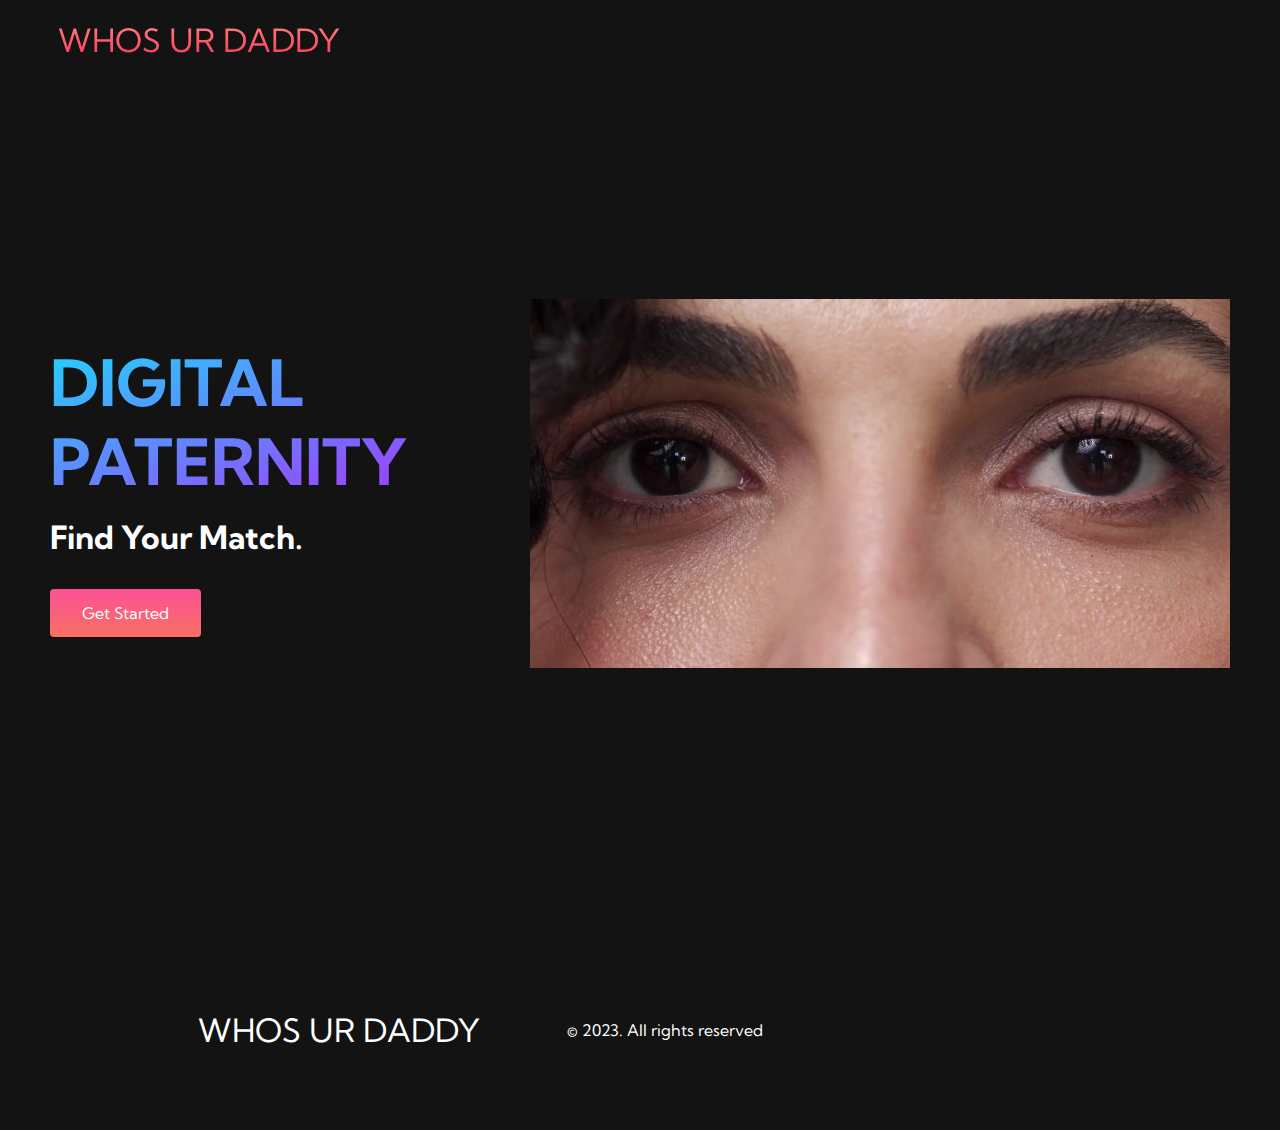
<file: index.html>
<!DOCTYPE html>
<html lang="en">
  <head>


    <meta charset="UTF-8" />
    <meta name="viewport" content="width=device-width, initial-scale=1.0" />
    <title>HTML CSS Website</title>
    <link rel="stylesheet" href="styles.css" />
    <link
      rel="stylesheet"
      href="https://use.fontawesome.com/releases/v5.14.0/css/all.css"
      integrity="sha384-HzLeBuhoNPvSl5KYnjx0BT+WB0QEEqLprO+NBkkk5gbc67FTaL7XIGa2w1L0Xbgc"
      crossorigin="anonymous"
    />
    <link
      href="https://fonts.googleapis.com/css2?family=Kumbh+Sans:wght@400;700&display=swap"
      rel="stylesheet"
    />
  </head>
  <body>
    <!-- Navbar Section -->
    <nav class="navbar">
      <div class="navbar__container">
        <a href="/" id="navbar__logo"><i class="fas fa-gem"></i>WHOS UR DADDY</a>
        <div class="navbar__toggle" id="mobile-menu">
          <span class="bar"></span> <span class="bar"></span>
          <span class="bar"></span>
        </div>
        <!--
        <ul class="navbar__menu">
          <li class="navbar__item">
            <a href="/" class="navbar__links">Home</a>
          </li>
         
     <li class="navbar__item">
            <a href="/tech.html" class="navbar__links">Tech</a>
          </li>
          <li class="navbar__item">
            <a href="/" class="navbar__links">Products</a>
          </li>
          <li class="navbar__btn"><a href="tech.html" class="button">Find Your Dad</a></li>
        </ul>
        -->
      </div>
    </nav>

    <!-- Hero Section -->
    <div class="main">
      <div class="main__container">
        <div class="main__content">
         <!-- <h1>WHOS YOUR DADDY</h1>-->
          <h2>DIGITAL PATERNITY</h2>
          <p>Find Your Match.</p>
          <button class="main__btn"><a href="tech.html">Get Started</a></button>
        </div>
        <!--<div class="main__img--container">
          <img id="main__img" src="images/pic1.svg" />
        </div> -->


        <div>
            <div class = "main__vid--container">
                <video 
                width = "700" 
                height = "800" 
                autoplay loop muted plays-inline class = "back__video">
                    <source src = "videos/Video.mp4" type = "video/mp4">
                </video>
            </div>
        </div>
      </div>
    </div>

    <!-- Services Section
    <div class="services">
      <h1>See what the hype is about</h1>
      <div class="services__container">
        <div class="services__card">
          <h2>Experience Bliss</h2>
          <p>AI Powered technology</p>
          <button>Get Started</button>
        </div>
        <div class="services__card">
          <h2>Are you Ready?</h2>
          <p>Take the leap</p>
          <button>Get Started</button>
        </div>
      </div>
    </div>
-->
    <!-- Footer Section -->
    <div class="footer__container">
      <div class="footer__links">
        <div class="footer__link--wrapper">
         
        </div>
        <div class="footer__link--wrapper">
        </div>
      </div>
      <section class="social__media">
        <div class="social__media--wrap">
          <div class="footer__logo">
            <a href="/" id="footer__logo"><i class="fas fa-gem"></i>WHOS UR DADDY</a>
          </div>
          <p class="website__rights">© 2023. All rights reserved</p>
          <div class="social__icons">
            <a
              class="social__icon--link"
              href="/"
              target="_blank"
              aria-label="Facebook"
            >
              <i class="fab fa-facebook"></i>
            </a>
            <a
              class="social__icon--link"
              href="/"
              target="_blank"
              aria-label="Instagram"
            >
              <i class="fab fa-instagram"></i>
            </a>
            <a
              class="social__icon--link"
              href="/"
              target="_blank"
              aria-label="Youtube"
            >
              <i class="fab fa-youtube"></i>
            </a>
            <a
              class="social__icon--link"
              href="/"
              target="_blank"
              aria-label="Twitter"
            >
              <i class="fab fa-twitter"></i>
            </a>
            <a
              class="social__icon--link"
              href="/"
              target="_blank"
              aria-label="LinkedIn"
            >
              <i class="fab fa-linkedin"></i>
            </a>
          </div>
        </div>
      </section>
    </div>
    <script src="app.js"></script>
  </body>
</html>
</file>
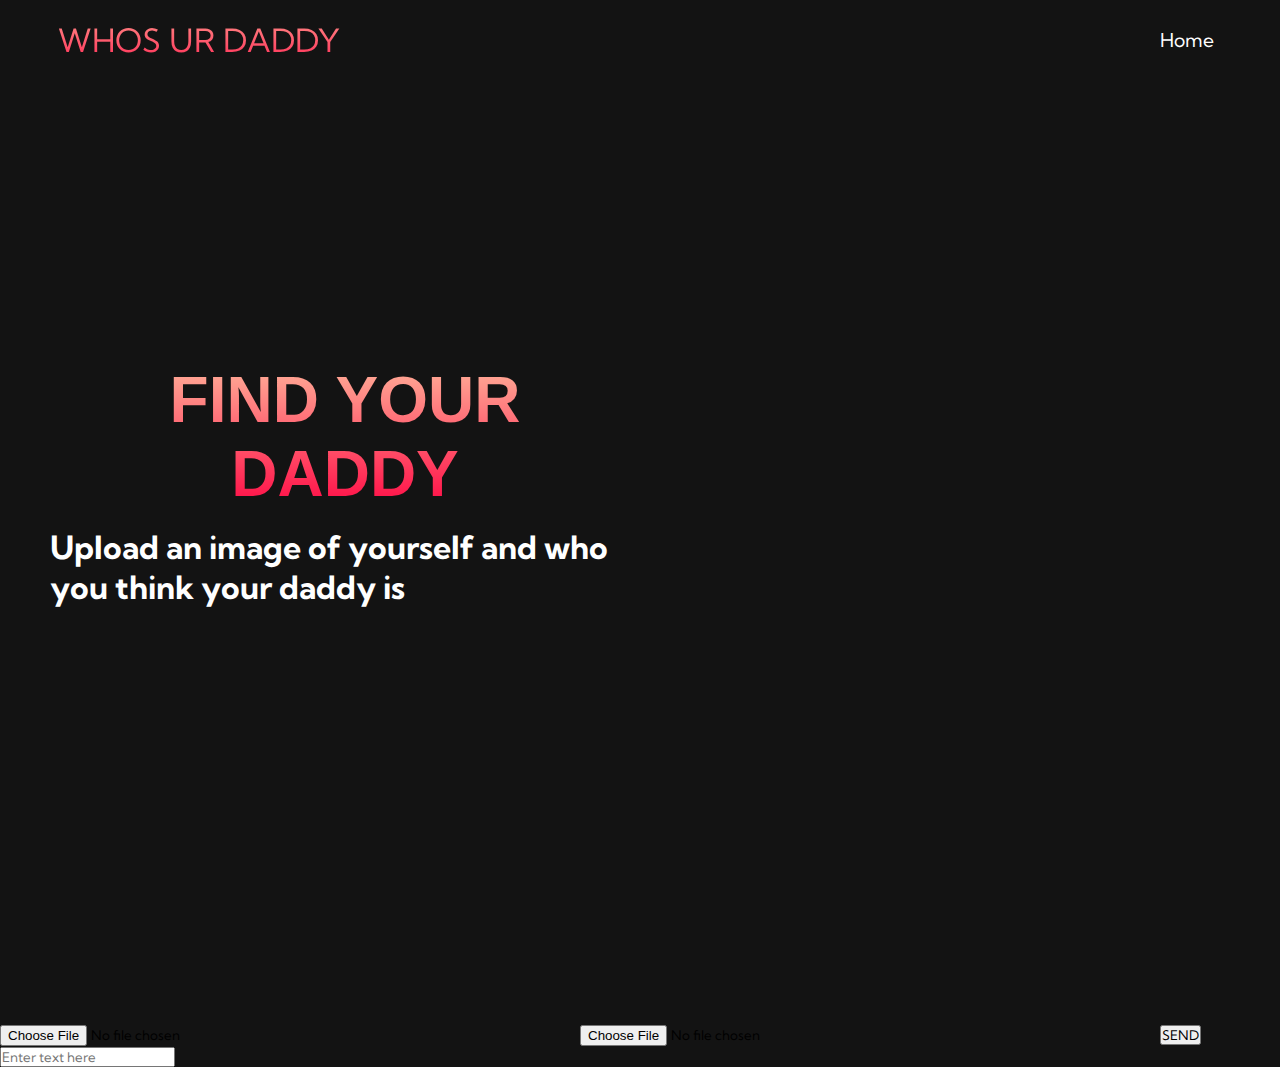
<file: tech.html>
<!DOCTYPE html>
<html lang="en">
  <head>
    <meta charset="UTF-8" />
    <meta name="viewport" content="width=device-width, initial-scale=1.0" />
    <title>HTML CSS Website</title>
    <link rel="stylesheet" href="styles.css" />
    <link
      rel="stylesheet"
      href="https://use.fontawesome.com/releases/v5.14.0/css/all.css"
      integrity="sha384-HzLeBuhoNPvSl5KYnjx0BT+WB0QEEqLprO+NBkkk5gbc67FTaL7XIGa2w1L0Xbgc"
      crossorigin="anonymous"
    />
    <link
      href="https://fonts.googleapis.com/css2?family=Kumbh+Sans:wght@400;700&display=swap"
      rel="stylesheet"
    />
  </head>
  <body>
    <nav class="navbar">
      <div class="navbar__container">
        <a href="/" id="navbar__logo"><i class="fas fa-gem"></i>WHOS UR DADDY</a>
        <div class="navbar__toggle" id="mobile-menu">
          <span class="bar"></span> <span class="bar"></span>
          <span class="bar"></span>
        </div>
        <ul class="navbar__menu">
          <li class="navbar__item">
            <a href="/" class="navbar__links">Home</a>
          </li>
          <!-- <li class="navbar__item">
            <a href="/tech" class="navbar__links">Tech</a>
          </li>
          <li class="navbar__item">
            <a href="/products" class="navbar__links">Products</a>
          </li> 
          <li class="navbar__btn">
            <a href="/sign-up" class="button">Find Your Dad</a>
          </li>-->
        </ul>
      </div>
    </nav>
    <div class="main">
      <div class="main__container">
        <div class="main__content">
          <h1>FIND YOUR DADDY</h1>
          <p>Upload an image of yourself and who you think your daddy is</p>
          </div>
          
       
        </div>

       <!-- <div id="center">
        <input type="file" id="image-input" onchange="loadImage()" />
        <canvas id="image-canvas"></canvas>
        <input type="file" id="image-input2" onchange="loadImage2()" />
        <canvas id="image-canvas2"></canvas>
        <button onclick="sendData();">SEND</button>

        <script src = "app.js"></script>-->

        <head>
        </head>
        <body>

      
          <input type="file" id="image-input" onchange="loadImage()" />
          <canvas id="image-canvas"></canvas>
          <input type="file" id="image-input2" onchange="loadImage2()" />
          <canvas id="image-canvas2"></canvas>
          <button onclick="sendData();">SEND</button>
    
            
          <script src="app.js"></script>

          <input type="text" placeholder="Enter text here">

        </body>

         
          

          <!--  -->
          
      <!--
        <input type="file" id="father-image" name="father-image" style = "display: none">
          <div >
            
            <button class = "father_btn" onclick= "document.getElementById('father-image').click()">Father</button >
          </div>
          
        
          <input type="file" id="son-image" name="son-image" style = "display: none">

          <div>
            <button class="son_btn" onclick="document.getElementById('son-image').click()">Son</button>
          </div>
          

          <div>
            <button class="test_btn" id="test-button">Test</button>
          </div>
          
          
           
          <script>

           
              const testButton = document.getElementById("test-button");
              testButton.addEventListener("click", () => {
              const fatherImage = document.getElementById("father-image").files[0];
              const sonImage = document.getElementById("son-image").files[0];
              // Send the images to the back end here
              // ...
            });
            </script>
      -->

    
    </div>
  </body>
</html>
</file>
<file: styles.css>
* {
    box-sizing: border-box;
    margin: 0;
    padding: 0;
    font-family: 'Kumbh Sans', sans-serif;
  }
  
  .navbar {
    background: #131313;
    height: 80px;
    display: flex;
    justify-content: center;
    align-items: center;
    font-size: 1.2rem;
    position: sticky;
    top: 0;
    z-index: 999;
  }
  
  .navbar__container {
    display: flex;
    justify-content: space-between;
    height: 80px;
    z-index: 1;
    width: 100%;
    max-width: 1300px;
    margin-right: auto;
    margin-left: auto;
    padding-right: 50px;
    padding-left: 50px;
  }
  
  #navbar__logo {
    background-color: #ff8177;
    background-image: linear-gradient(to top, #ff0844 0%, #ffb199 100%);
    background-size: 100%;
    -webkit-background-clip: text;
    -moz-background-clip: text;
    -webkit-text-fill-color: transparent;
    -moz-text-fill-color: transparent;
    display: flex;
    align-items: center;
    cursor: pointer;
    text-decoration: none;
    font-size: 2rem;
  }
  
  .fa-gem {
    margin-right: 0.5rem;
  }
  
  .navbar__menu {
    display: flex;
    align-items: center;
    list-style: none;
    text-align: center;
  }
  
  .navbar__item {
    height: 80px;
  }
  
  .navbar__links {
    color: #fff;
    display: flex;
    align-items: center;
    justify-content: center;
    text-decoration: none;
    padding: 0 1rem;
    height: 100%;
  }
  
  .navbar__btn {
    display: flex;
    justify-content: center;
    align-items: center;
    padding: 0 1rem;
    width: 100%;
  }
  
  .button {
    display: flex;
    justify-content: center;
    align-items: center;
    text-decoration: none;
    padding: 10px 20px;
    height: 100%;
    width: 100%;
    border: none;
    outline: none;
    border-radius: 4px;
    background: #f77062;
    color: #fff;
  }
/*  
  .button:hover {
    background: #4837ff;
    transition: all 0.3s ease;
  }
  
  .navbar__links:hover {
    color: #f77062;
    transition: all 0.3s ease;
  }
  
  @media screen and (max-width: 960px) {
    .navbar__container {
      display: flex;
      justify-content: space-between;
      height: 80px;
      z-index: 1;
      width: 100%;
      max-width: 1300px;
      padding: 0;
    }
  
    .navbar__menu {
      display: grid;
      grid-template-columns: auto;
      margin: 0;
      width: 100%;
      position: absolute;
      top: -1000px;
      opacity: 1;
      transition: all 0.5s ease;
      height: 50vh;
      z-index: -1;
    }
  
    .navbar__menu.active {
      background: #131313;
      top: 100%;
      opacity: 1;
      transition: all 0.5s ease;
      z-index: 99;
      height: 50vh;
      font-size: 1.6rem;
    }
  
    #navbar__logo {
      padding-left: 25px;
    }
  
    .navbar__toggle .bar {
      width: 25px;
      height: 3px;
      margin: 5px auto;
      transition: all 0.3s ease-in-out;
      background: #fff;
    }
  
    .navbar__item {
      width: 100%;
    }
  
    .navbar__links {
      text-align: center;
      padding: 2rem;
      width: 100%;
      display: table;
    }
  
    .navbar__btn {
      padding-bottom: 2rem;
    }
  
    .button {
      display: flex;
      justify-content: center;
      align-items: center;
      width: 80%;
      height: 80px;
      margin: 0;
    }
  
    #mobile-menu {
      position: absolute;
      top: 20%;
      right: 5%;
      transform: translate(5%, 20%);
    }
  
    .navbar__toggle .bar {
      display: block;
      cursor: pointer;
    }
  
    #mobile-menu.is-active .bar:nth-child(2) {
      opacity: 0;
    }
  
    #mobile-menu.is-active .bar:nth-child(1) {
      transform: translateY(8px) rotate(45deg);
    }
  
    #mobile-menu.is-active .bar:nth-child(3) {
      transform: translateY(-8px) rotate(-45deg);
    }
  }
  
  /* Main Content CSS */
  .main {
    background-color: #131313;
  }
  


  .main__container {
    display: grid;
    grid-template-columns: 1fr 1fr;
    align-items: center;
    justify-self: center;
    margin: 0 auto;
    height: 90vh;
    background-color: #131313;
    z-index: 1;
    width: 100%;
    max-width: 1300px;
    padding-right: 50px;
    padding-left: 50px;
  }
  

  .main__content {
    color: #fff;
    width: 100%;
  }



  .main__content h1 {
    font-size: 4rem;
    background-color: #ff8177;
    background-image: linear-gradient(to top, #ff0844 0%, #ffb199 100%);
    background-size: 100%;
    -webkit-background-clip: text;
    -moz-background-clip: text;
    -webkit-text-fill-color: transparent;
    -moz-text-fill-color: transparent;
  }
  
  .main__content h2 {
    font-size: 4rem;
    margin-top: 10px;
    background-color: #ff8177;
    background-image: linear-gradient(-20deg, #b721ff 0%, #21d4fd 100%);
    background-size: 100%;
    -webkit-background-clip: text;
    -moz-background-clip: text;
    -webkit-text-fill-color: transparent;
    -moz-text-fill-color: transparent;
  }
  
  .main__content p {
    margin-top: 1rem;
    font-size: 2rem;
    font-weight: 700;
  }
  

  
  .main__btn {
    font-size: 1rem;
    background-image: linear-gradient(to top, #f77062 0%, #fe5196 100%);
    padding: 14px 32px;
    border: none;
    border-radius: 4px;
    color: #fff;
    margin-top: 2rem;
    cursor: pointer;
    position: relative;
    transition: all 0.35s;
    outline: none;
  }
  
  .main__btn a {
    position: relative;
    z-index: 2;
    color: #fff;
    text-decoration: none;
  }
  
  .main__btn:after {
    position: absolute;
    content: '';
    top: 0;
    left: 0;
    width: 0;
    height: 100%;
    background: #4837ff;
    transition: all 0.35s;
    border-radius: 4px;
  }
  
  .main__btn:hover {
    color: #fff;
  }
  
  .main__btn:hover:after {
    width: 100%;
  }
  
  .main__img--container {
    text-align: center;
  }
  
  #main__img {
    height: 80%;
    width: 20%;
  }



.father_btn{
    font-size: 1rem;
    background-image: linear-gradient(to top, #f77062 0%, #fe5196 100%);
    padding: 14px 32px;
    border: none;
    border-radius: 4px;
    color: #fff;
    margin-top: 2rem;
    cursor: pointer;
    position: relative;
    top: -180px;
    left: 125px;
    transition: all 0.35s;
    outline: none;
  }
  

.father_btn a {
    position: relative;
    z-index: 2;
    color: #fff;
    text-decoration: none;
  }

  
.father_btn:hover {
  color: #fff;
}

.father_btn:hover:after {
  width: 100%;
}


.son_btn{
  font-size: 1rem;
  background-image: linear-gradient(to top, #f77062 0%, #fe5196 100%);
  padding: 14px 32px;
  border: none;
  border-radius: 4px;
  color: #fff;
  margin-top: 2rem;
  cursor: pointer;
  position: relative;
  top: 0px;
  left:125px;
  transition: all 0.35s;
  outline: none;
}

.son_btn a {
  position: relative;
  z-index: 2;
  color: #fff;
  text-decoration: none;
}


.son_btn:hover {
color: #fff;
}

.son_btn:hover:after {
width: 100%;
}
  


.test_btn{
  font-size: 1rem;
  background-image: linear-gradient(to top, #f77062 0%, #fe5196 100%);
  padding: 14px 32px;
  border: none;
  border-radius: 4px;
  color: #fff;
  margin-top: 2rem;
  cursor: pointer;
  position: relative;
  left:900px;
  top: -200px;
  transition: all 0.35s;
  outline: none;
}

.test_btn a {
  position: relative;
  z-index: 2;
  color: #fff;
  text-decoration: none;
}


.test_btn:hover {
color: #fff;
}

.test_btn:hover:after {
width: 100%;
}
  /* Footer CSS */
  .footer__container {
    background-color: #131313;
    padding: 5rem 0;
    display: flex;
    flex-direction: column;
    justify-content: center;
    align-items: center;
  }
  
  #footer__logo {
    color: #fff;
    display: flex;
    align-items: center;
    cursor: pointer;
    text-decoration: none;
    font-size: 2rem;
  }
  
  .footer__links {
    width: 100%;
    max-width: 1000px;
    display: flex;
    justify-content: center;
  }
  
  .footer__link--wrapper {
    display: flex;
  }
  
  .footer__link--items {
    display: flex;
    flex-direction: column;
    align-items: flex-start;
    margin: 16px;
    text-align: left;
    width: 160px;
    box-sizing: border-box;
  }
  
  .footer__link--items h2 {
    margin-bottom: 16px;
  }
  
  .footer__link--items > h2 {
    color: #fff;
  }
  
  .footer__link--items a {
    color: #fff;
    text-decoration: none;
    margin-bottom: 0.5rem;
  }
  
  .footer__link--items a:hover {
    color: #e9e9e9;
    transition: 0.3s ease-out;
  }
  
  /* Social Icons */
  .social__icon--link {
    color: #fff;
    font-size: 24px;
  }
  
  .social__media {
    max-width: 1000px;
    width: 100%;
  }
  
  .social__media--wrap {
    display: flex;
    justify-content: space-between;
    align-items: center;
    width: 90%;
    max-width: 1000px;
    margin: 40px auto 0 auto;
  }
  
  .social__icons {
    display: flex;
    justify-content: space-between;
    align-items: center;
    width: 240px;
  }
  
  .social__logo {
    color: #fff;
    justify-self: start;
    margin-left: 20px;
    cursor: pointer;
    text-decoration: none;
    font-size: 2rem;
    display: flex;
    align-items: center;
    margin-bottom: 16px;
  }
  
  .website__rights {
    color: #fff;
  }



 


h1{
    font-family: sans-serif;
    text-align: center;
    font-size: 30px;
    color: #222;
}

.profile-pic-div{
    height: 200px;
    width: 200px;
    position: absolute;
    top: 50%;
    left: 50%;
    transform: translate(-50%,-50%);
    border-radius: 50%;
    overflow: hidden;
    border: 1px solid grey;
}

#photo{
    height: 100%;
    width: 100%;
}

#file{
    display: none;
}

#uploadBtn{
    height: 40px;
    width: 100%;
    position: absolute;
    bottom: 0;
    left: 50%;
    transform: translateX(-50%);
    text-align: center;
    background: rgba(0, 0, 0, 0.7);
    color: wheat;
    line-height: 30px;
    font-family: sans-serif;
    font-size: 15px;
    cursor: pointer;
    display: none;
}
</file>
